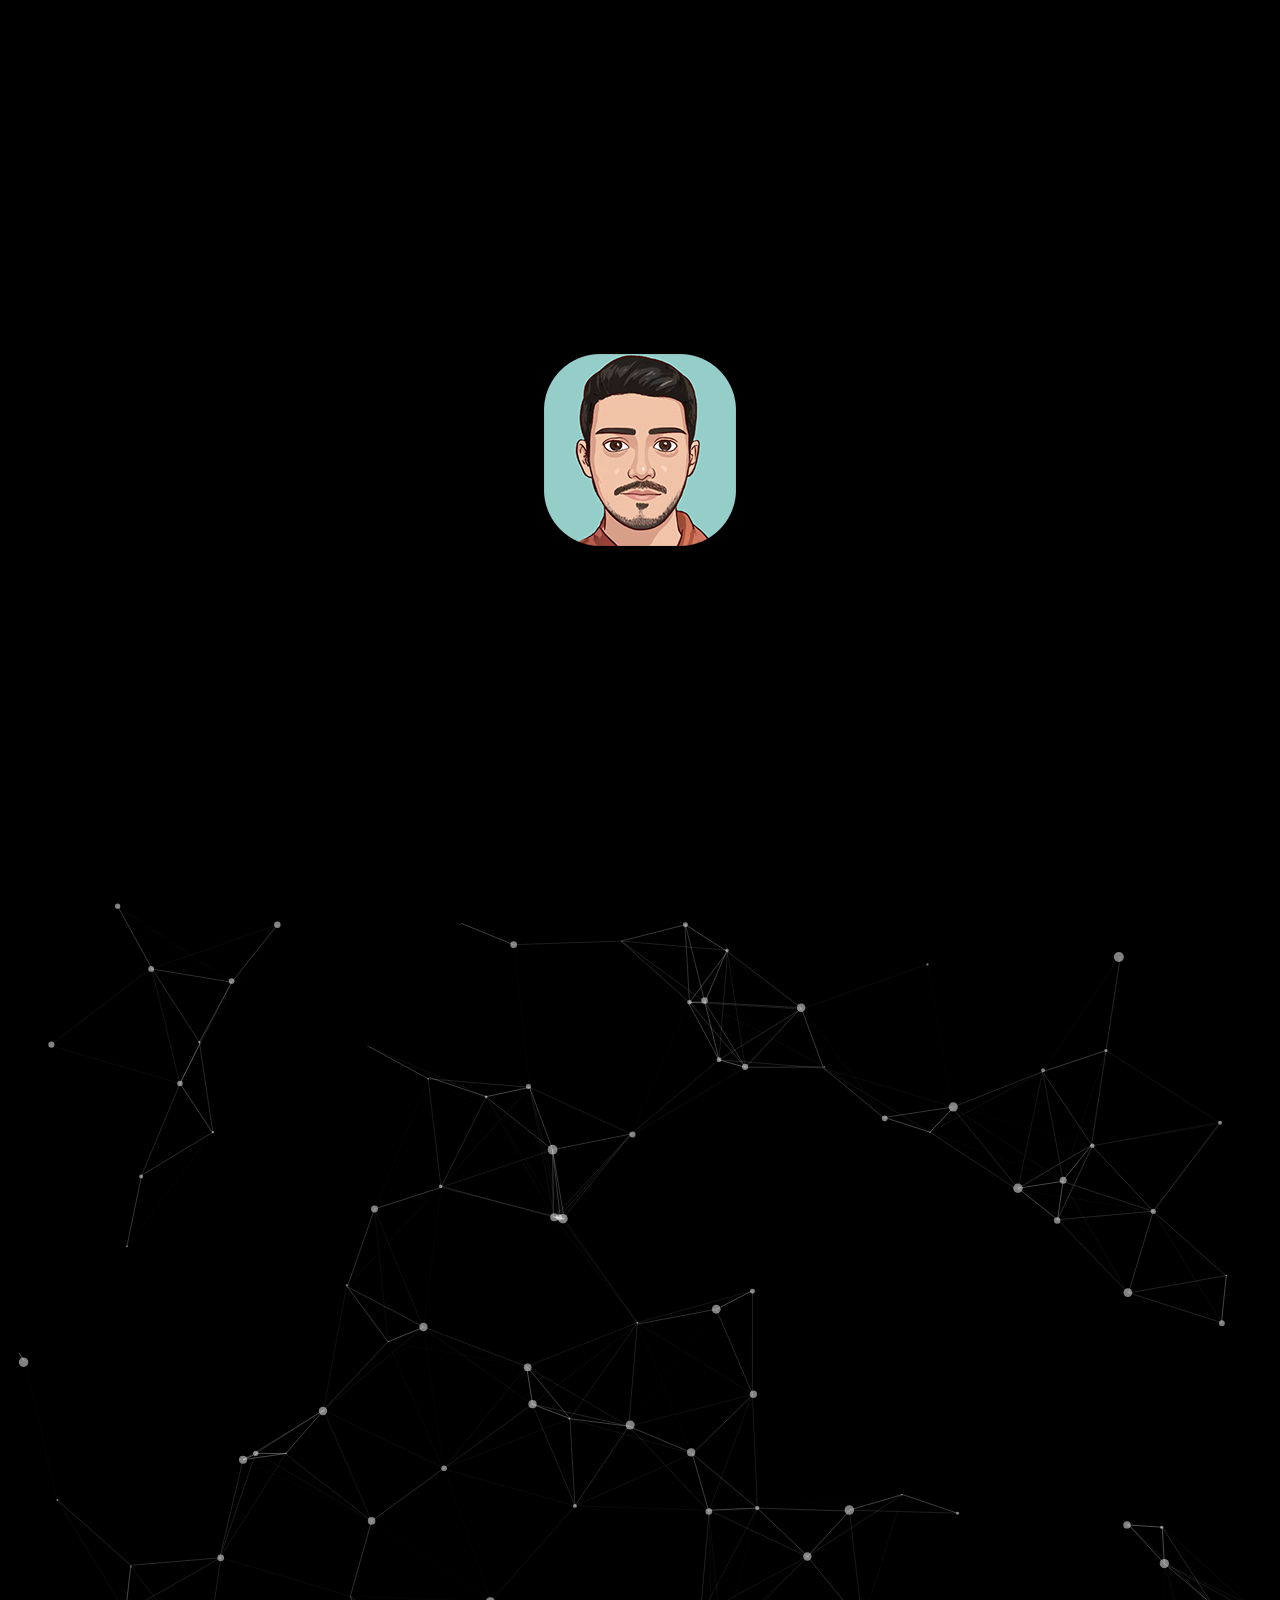
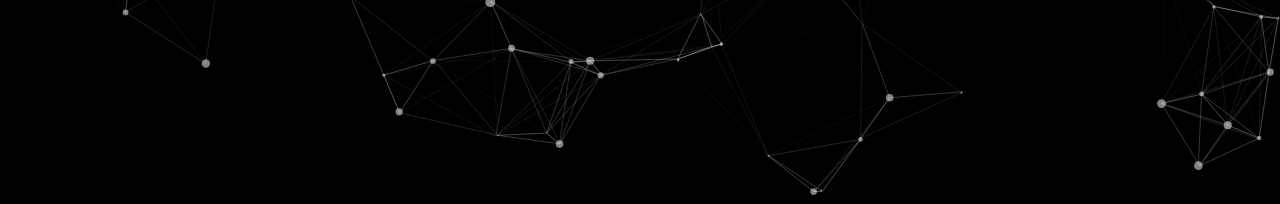
<file: index.html>
<!DOCTYPE html>
<html>

<head>
  <!--
    If you are serving your web app in a path other than the root, change the
    href value below to reflect the base path you are serving from.

    The path provided below has to start and end with a slash "/" in order for
    it to work correctly.

    For more details:
    * https://developer.mozilla.org/en-US/docs/Web/HTML/Element/base

    This is a placeholder for base href that will be replaced by the value of
    the `--base-href` argument provided to `flutter build`.
  -->
  <base href="/">

  <meta charset="UTF-8">
  <meta content="IE=Edge" http-equiv="X-UA-Compatible">
  <meta name="description" content="A new Flutter project.">

  <!-- iOS meta tags & icons -->
  <meta name="apple-mobile-web-app-capable" content="yes">
  <meta name="apple-mobile-web-app-status-bar-style" content="black">
  <meta name="apple-mobile-web-app-title" content="my_new_site">
  <link rel="apple-touch-icon" href="icons/Icon-192.png">

  <!-- Favicon -->
  <link rel="icon" type="image/png" href="favicon.png" />

  <title>Iman Ghasemi Arani</title>
  <link rel="manifest" href="manifest.json">

  <link rel="stylesheet" href="style.css">

  <script>
    // The value below is injected by flutter build, do not touch.
    var serviceWorkerVersion = '2535200412';
  </script>
  <!-- This script adds the flutter initialization JS code -->
  <script src="flutter.js" defer></script>
</head>

<!-- <body style="background-color:#18182B;"> -->

<body>

  <!-- loading indicator -->
  <div id="loading">
    <style>
      body {
        inset: 0;
        overflow: hidden;
        margin: 0;
        padding: 0;
        position: fixed;
      }

      #loading {
        align-items: center;
        display: flex;
        height: 100%;
        justify-content: center;
        width: 100%;
      }

      #loading img {
        animation: 1s ease-in-out 0s infinite alternate breathe;
        opacity: .66;
        transition: opacity .4s;
      }

      #loading.main_done img {
        opacity: 1;
      }

      #loading.init_done img {
        animation: .33s ease-in-out 0s 1 forwards zooooom;
        opacity: .05;
      }

      @keyframes breathe {
        from {
          transform: scale(1)
        }

        to {
          transform: scale(0.95)
        }
      }

      @keyframes zooooom {
        from {
          transform: scale(1)
        }

        to {
          transform: scale(10)
        }
      }
    </style>
    <img src="icons/Icon-192.png" alt="Loading indicator..." />
  </div>

  <div class="header">
    <div id="particles-js" style="height: 100%;width: 100%;"></div>
  </div>

  <script src="js/jquery-3.2.1.min.js"></script>
  <script src="js/particles.js"></script>
  <script src="js/app.js"></script>

  <script>
    window.addEventListener('load', function () {
      var loading = document.querySelector('#loading');
      _flutter.loader.loadEntrypoint({
        serviceWorker: {
          serviceWorkerVersion: serviceWorkerVersion,
        }
      }).then(function (engineInitializer) {
        loading.classList.add('main_done');
        return engineInitializer.initializeEngine();
      }).then(function (appRunner) {
        loading.classList.add('init_done');
        return appRunner.runApp();
      }).then(function (app) {
        // Wait a few milliseconds so users can see the "zoooom" animation
        // before getting rid of the "loading" div.
        window.setTimeout(function () {
          loading.remove();
        }, 200);
      });
    });
  </script>

</body>

</html>
</file>
<file: style.css>
* {
    margin: 0;
    padding: 0;
}

html,
body {
    width: 100%;
    height: 100%;
    background-color: black;
}

.header {
    /* background-image: url(1.png);
    -webkit-background-size: cover;
    background-size: cover;
    background-position: center center; */
    background-color: black;
    height: 100%;
    width: 100%;
}
</file>
